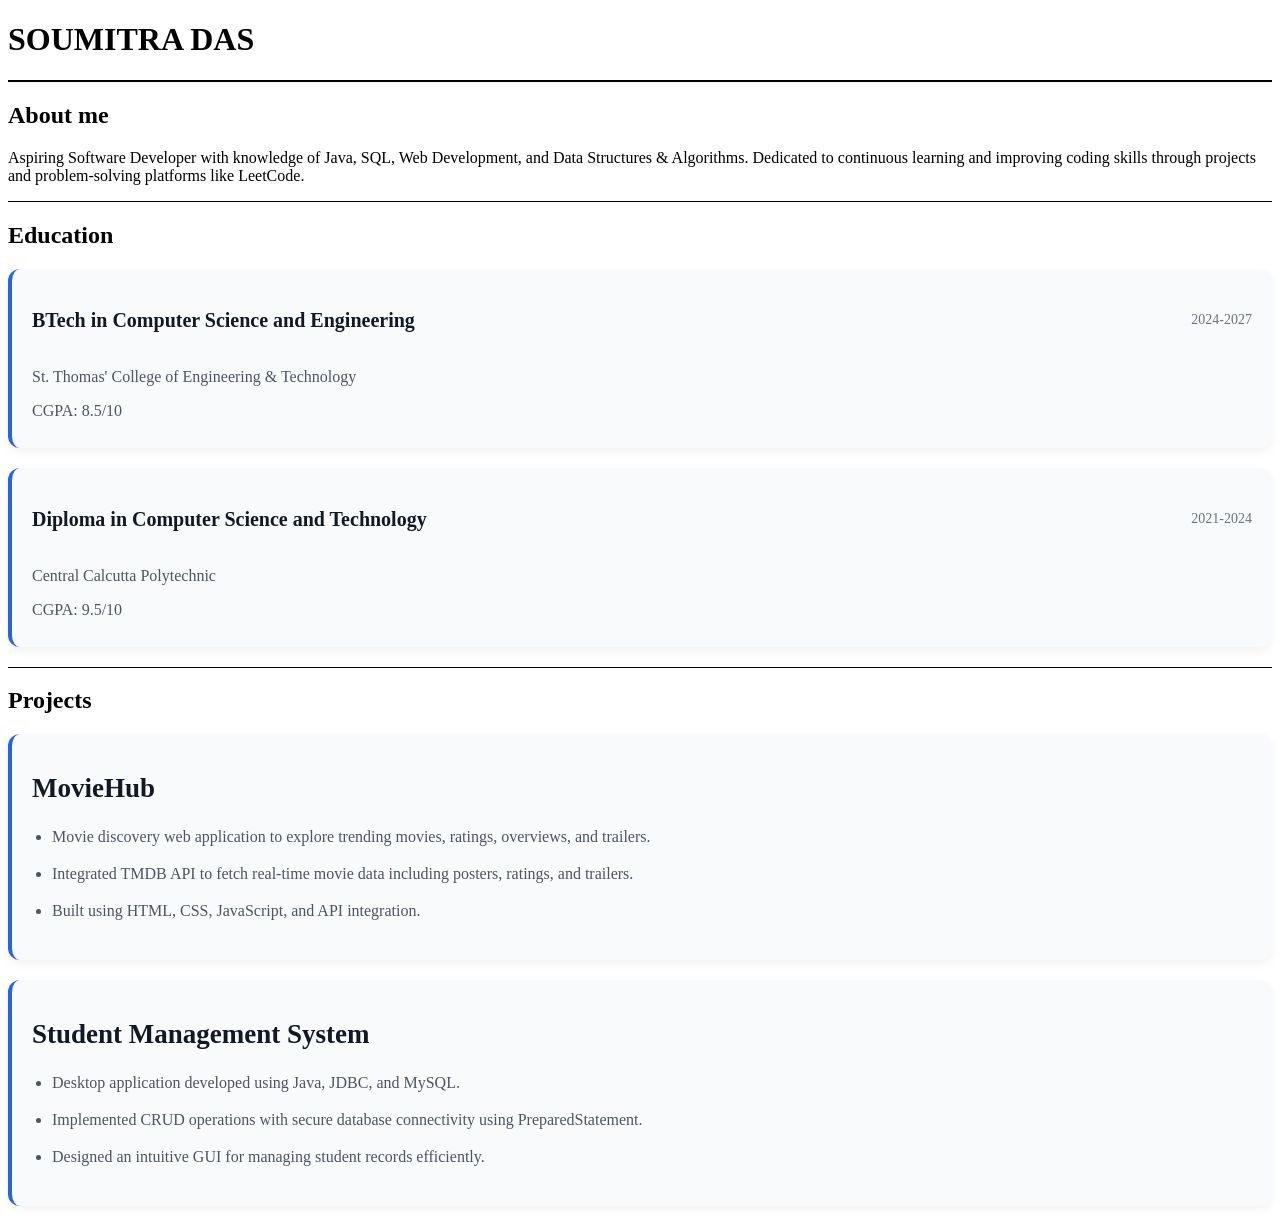
<file: resume/index.html>
<!DOCTYPE html>
<html lang="en">
<head>
  <meta charset="UTF-8">
  <meta name="viewport" content="width=device-width, initial-scale=1.0">
  <title>Resume</title>
  <link href="https://fonts.googleapis.com/css2?family=Inter:wght@400;500;600;700&display=swap" rel="stylesheet">
  <link rel="stylesheet" href="style.css">
</head>
<body>
  <header>
    <h1>
      SOUMITRA DAS
    </h1>
  </header>

  <main>
    <section>
      <h2>
        About me
      </h2>
      <p>
        Aspiring Software Developer with knowledge of Java, SQL, Web Development, and Data Structures & Algorithms. Dedicated to continuous learning and improving coding skills through projects and problem-solving platforms like LeetCode.
      </p>
    </section>

    <section>
      <h2>
        Education
      </h2>

      <div class="card">
        <div class="edu-header">
          <h3>BTech in Computer Science and Engineering</h3>
          <span>2024-2027</span>
        </div>
        <p>St. Thomas' College of Engineering & Technology</p>
        <p>CGPA: 8.5/10</p>
      </div>

      <div class="card">
        <div class="edu-header">
          <h3>Diploma in Computer Science and Technology</h3>
          <span>2021-2024</span>
        </div>
        <p>Central Calcutta Polytechnic</p>
        <p>CGPA: 9.5/10</p>
      </div>
    </section>

    <section>
      <h2>Projects</h2>
      <div class="card">
        <div class="project-header">
          <h3>
            <a target="_blank" href="https://movie-hub-ashen.vercel.app/">
              MovieHub
            </a>
          </h3>
        </div>

        <ul>
          <li>
            Movie discovery web application to explore trending movies,
            ratings, overviews, and trailers.
          </li>

          <li>
            Integrated TMDB API to fetch real-time movie data including
            posters, ratings, and trailers.
          </li>

          <li>
            Built using HTML, CSS, JavaScript, and API integration.
          </li>
        </ul>
      </div>

      <div class="card">
        <div class="project-header">
          <h3>
            <a target="_blank" href="https://github.com/dassoumitra/StudentManagementSystem">
              Student Management System
            </a>
          </h3>
        </div>

        <ul>
          <li>
            Desktop application developed using Java, JDBC, and MySQL.
          </li>

          <li>
            Implemented CRUD operations with secure database connectivity
            using PreparedStatement.
          </li>

          <li>
            Designed an intuitive GUI for managing student records efficiently.
          </li>
        </ul>
      </div>
    </section>

    
  </main>
</body>
</html>
</file>
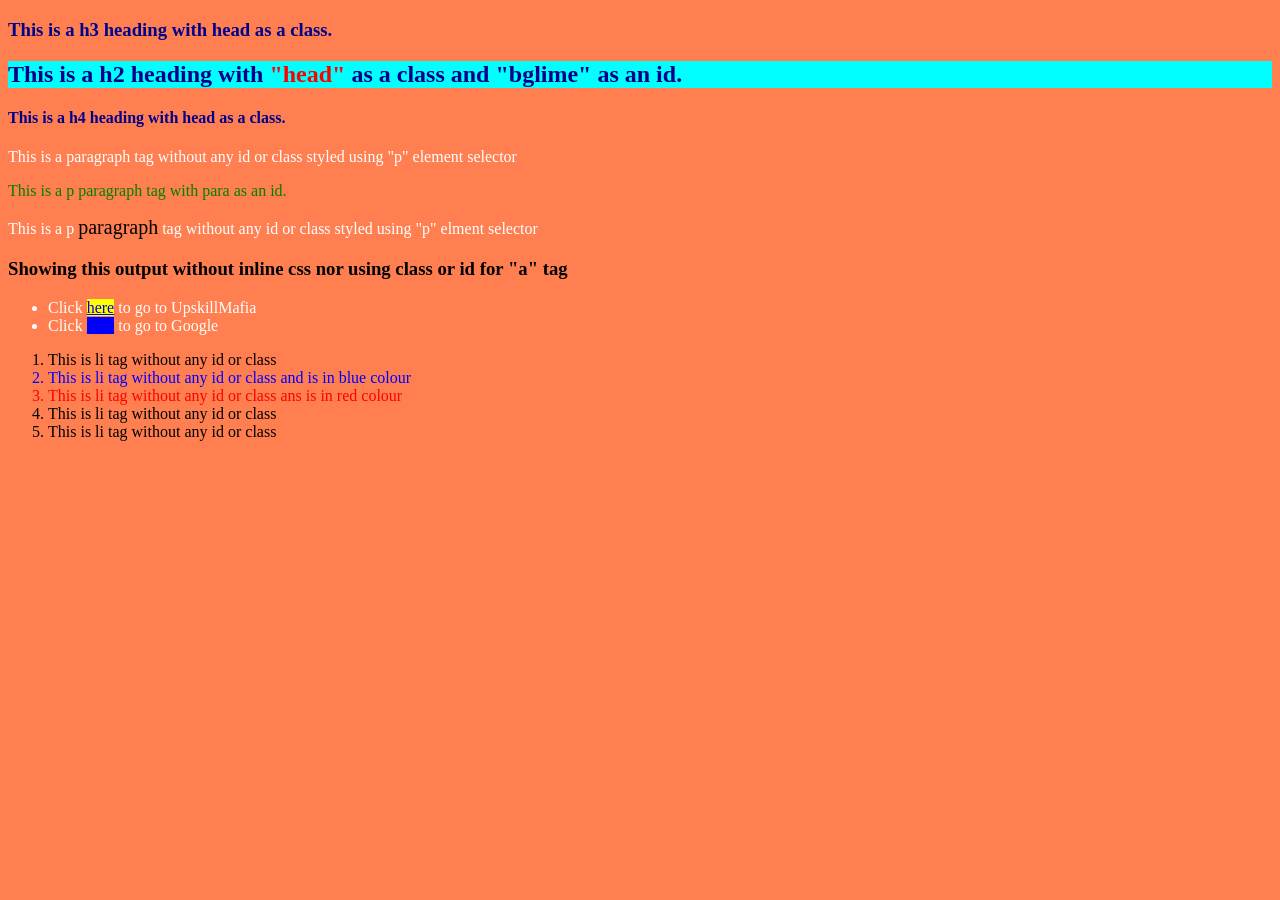
<file: TASK3/index.html>
<!DOCTYPE html>
<html lang="en">
<head>
  <meta charset="UTF-8">
  <meta name="viewport" content="width=device-width, initial-scale=1.0">
  <title>Intro to css</title>
  <link rel="stylesheet" href="css/style.css">
  <link rel="shortcut icon" href="image/favicon.ico" type="image/x-icon">

</head>
<body>
  <main>
    <h3 class="head">
    This is a h3 heading with head as a class.
  </h3>
  
  <h2 id ="bglime" class="head">
    This is a h2 heading with <span id ="h2">"head"</span> as a class and "bglime" as an id.
  </h2>
  <h4 class="head">
    This is a h4 heading with head as a class.
  </h4>
  <p>
    This is a paragraph tag without any id or class styled using "p" element selector
  </p>

  <p id = "para">
    This is a p paragraph tag with para as an id.
  </p>
  <p>
    This is a p <span id="p3">paragraph</span> tag without any id or class styled using "p" elment selector
  </p>
  <h3>
    Showing this output without inline css nor using class or id for "a" tag
  </h3>
  <ul>
    <li>
      Click <a target="_blank" href="https://tutedude.com/">here</a> to go to UpskillMafia
    </li>
    <li>
      Click <a target="_blank" href="https://www.google.com/">here</a> to go to Google
    </li>
  </ul>


  <ol>
    <li>
      This is li tag without any id or class
    </li>
    <li>
      This is li tag without any id or class and is in blue colour
    </li>
    <li>
      This is li tag without any id or class ans is in red colour
    </li>
    <li>
      This is li tag without any id or class
    </li>
    <li>
      This is li tag without any id or class
    </li>
  </ol>
  </main>
  
</body>
</html>
</file>
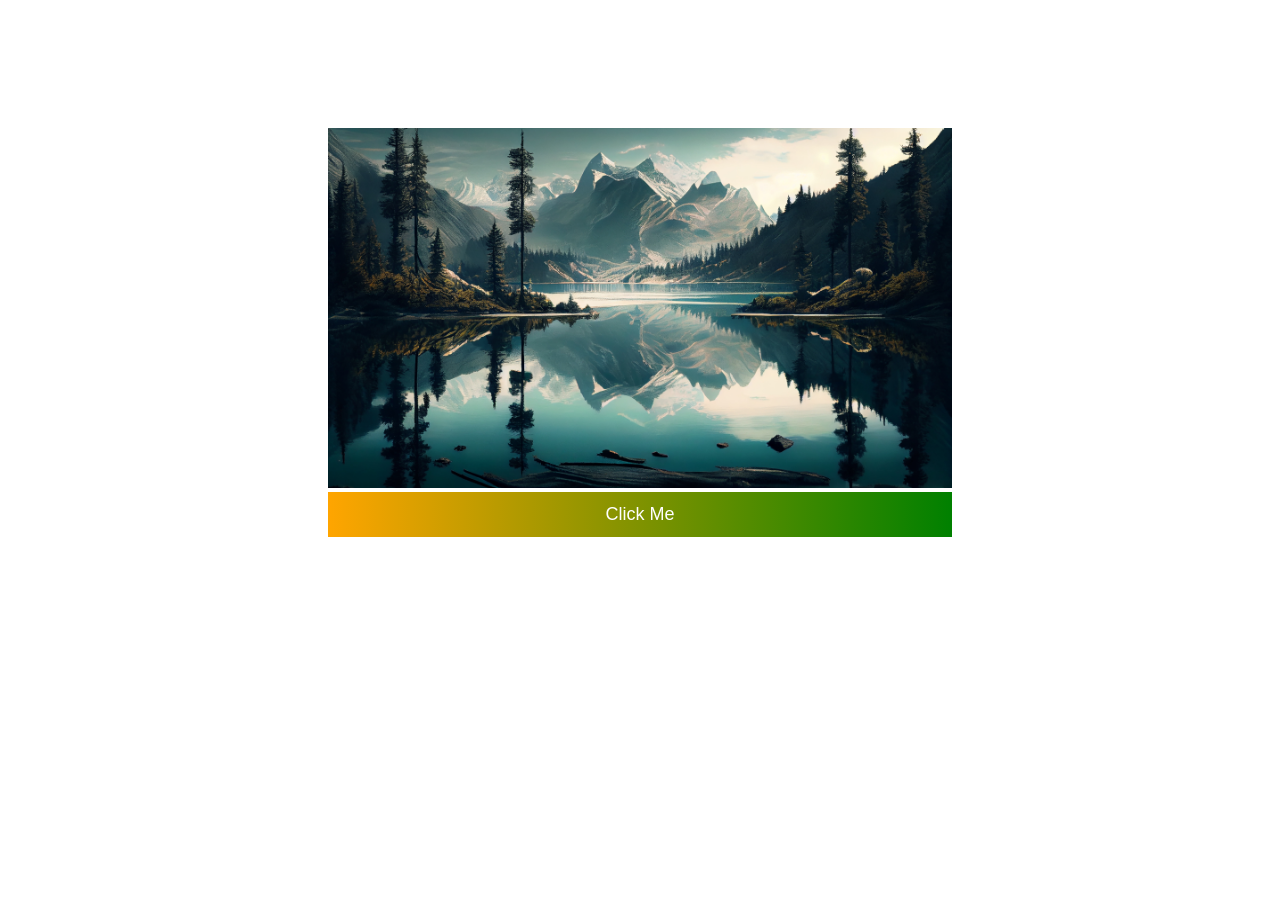
<file: TASK4/index.html>
<!DOCTYPE html>
<html lang="en">
<head>
  <meta charset="UTF-8">
  <meta name="viewport" content="width=device-width, initial-scale=1.0">
  <title>CSS-Unites, Box Models, Fonts</title>
  <link rel="stylesheet" href="style.css">
</head>
<body>
  <div class="container">
    
    <div class="image-box">
      <img src="task4image.jpg" alt="nature image">
      <button type="button">Click Me</button>
    </div>

    
  </div>
  
</body>
</html>
</file>
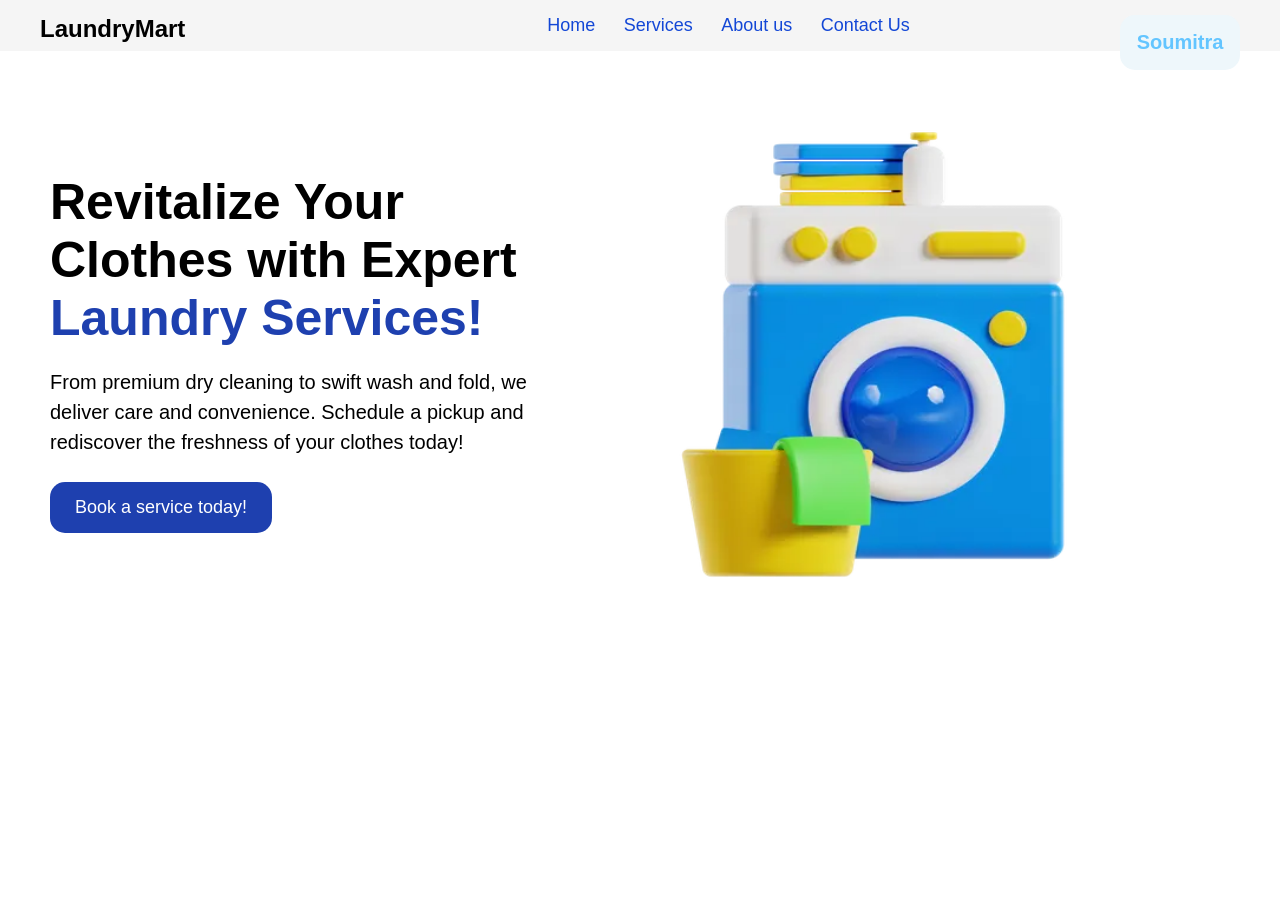
<file: TASK5/index.html>
<!DOCTYPE html>
<html lang="en">
<head>
  <meta charset="UTF-8">
  <meta name="viewport" content="width=device-width, initial-scale=1.0">
  <title></title>
  <link rel="stylesheet" href="style.css">
</head>
<body>
  <nav>
    <div class="logo">LaundryMart</div>
    <ul>
        <li><a href="#">Home</a></li>
        <li><a href="#">Services</a></li>
        <li><a href="#">About us</a></li>
        <li><a href="#">Contact Us</a></li>
    </ul>
    <div class="user">Soumitra</div>

  </nav>

  <section class="hero">
    <div class="left">
      <h1>
        <span>Revitalize Your</span>
        <span>Clothes with Expert</span>  <span>Laundry Services!</span>
      </h1>
      <p>From premium dry cleaning to swift wash and fold, we deliver care and convenience. Schedule a pickup and rediscover the freshness of your clothes today!</p>
      <button type="button">Book a service today!</button>
    </div>

    <div class="right">
      <img src="image.png" alt="LaundryImage">
    </div>
  </section>
</body>
</html>
</file>
<file: resume/style.css>
.card{
  background: #f9fafb;
  padding: 20px;
  border-radius: 12px;
  border-left: 4px solid #2563eb;
  margin-bottom: 20px;
  box-shadow: 0 4px 10px rgba(0,0,0,0.05);
  transition: 0.3s;
}
.edu-header{
  display: flex;
  justify-content: space-between;
  align-items: center;
  margin-bottom: 10px;
}
.edu-header h3{
  font-size: 20px;
  color: #111827;
}
.edu-header span{
  color: #6b7280;
  font-size: 14px;
}
.card p{
  margin-bottom: 8px;
  color: #4b5563;
}
.card:hover{
  transform: translateY(-4px);
}
.project-header{
  margin-bottom: 15px;
}
.project-header h3 a{
  text-decoration: none;
  color: #111827;
  font-size: 27px;
  font-weight: 600;
}
.project-header h3 a:hover{
  color: #2563eb;
}
.card ul{
  padding-left: 20px;
}
.card ul li{
  margin-bottom: 10px;
  line-height: 1.7;
  color: #4b5563;
}
header{
  border-bottom: 1px solid;
}
section{
  border-top: 1px solid;
}

@media(max-width:768px){

   body{
      padding:20px;
   }

   .container{
      padding:25px;
   }

   h1{
      font-size:32px;
   }
}
</file>
<file: TASK3/css/style.css>
/* p{
  color: aqua;
} */
body{
  background-color: coral;
}

.head{
  color: darkblue;
}

#bglime{
  background-color: aqua;
}

p{
  color: white;
}

#para{
  color: green;
}

#h2{
  color: red;
}

#p3{
  color: black;
  font-size: 20px;
}

ul > li:first-child > a{
  background: yellow;
}

ul li:nth-child(2) a{
  background: blue;
}

ul li{
  color: white;
}

ol li:nth-child(2){
  color: blue;
}
    
ol li:nth-child(3){
  color: red;
}
</file>
<file: TASK4/style.css>
.container{
  margin-left: 25vw;
  margin-right: 25vw;
  margin-top: 10vw;
  margin-bottom: 10vw;
  box-sizing: border-box;
  /* margin: 10vh auto;
  width: 50vw; */
  /* box-sizing: border-box; */

}
.image-box img{
  /* width: 30vw;
  height: 20vw; */
  width: 100%;
  height: 40vh;
}
button{
  /* width: 642px;
  height:3vw; */
  width: 100%;
  height: 5vh;
  border: none;
  color: white;
  font-size: 18px;
  background: linear-gradient(to right,orange, green);
}
</file>
<file: TASK5/style.css>
*{
  margin: 0;
  padding: 0%;
  box-sizing: border-box;
}
body{
  font-family: Arial, sans-serif;
}

nav{
  background-color:whitesmoke;
  padding: 15px 40px;
}
.logo{
  display: inline-block;
  font-size: 24px;
  color: black;
  font-weight:bold;
  float: left;
}

ul {
  display: inline-block;
  margin-left: 350px;
}

ul li{
  display: inline-block;
  margin: 0px 12px;
}
ul li a{
  text-decoration: none;
  color: rgb(19, 71, 214);
  font-size: 18px;
}

.user{
    width: 120px;
    height: 55px;

    background-color: #eef7fb;

    color: #63c5ff;

    text-align: center;
    line-height: 55px;

    border-radius: 15px;

    font-size: 20px;
    font-weight: bold;
    display: inline-block;
    float: right;
}
.user:hover{
  cursor: pointer;
  transform: scale(1.1);
  border-radius: 5px;
}

.hero{
  width: 100%;
  height: 90vh;
  padding: 50px;

}
.left{
  width: 45%;
  display: inline-block;
  vertical-align: middle;
}
.left h1{
    font-size: 50px;
    color: black;
    margin-bottom: 20px;
}
.left h1 span{
  display: block;
}
.left h1 span:nth-child(3){
  color: #1e40af;
}
.left p{
  font-size: 20px;
  line-height: 30px;
  margin-bottom: 25px;
}
.left button{
  padding: 15px 25px;
  color: white;
  background-color: #1e40af;
  border-radius: 15px;
  font-size: 18px;
  cursor: pointer;
  border: none;
}

.right{
  width: 50%;
  display: inline-block;
  vertical-align: middle;
  text-align: center;
}
.right img{
  width: 90%;
  height: 500px;
  border-radius: 10px;
}
</file>
